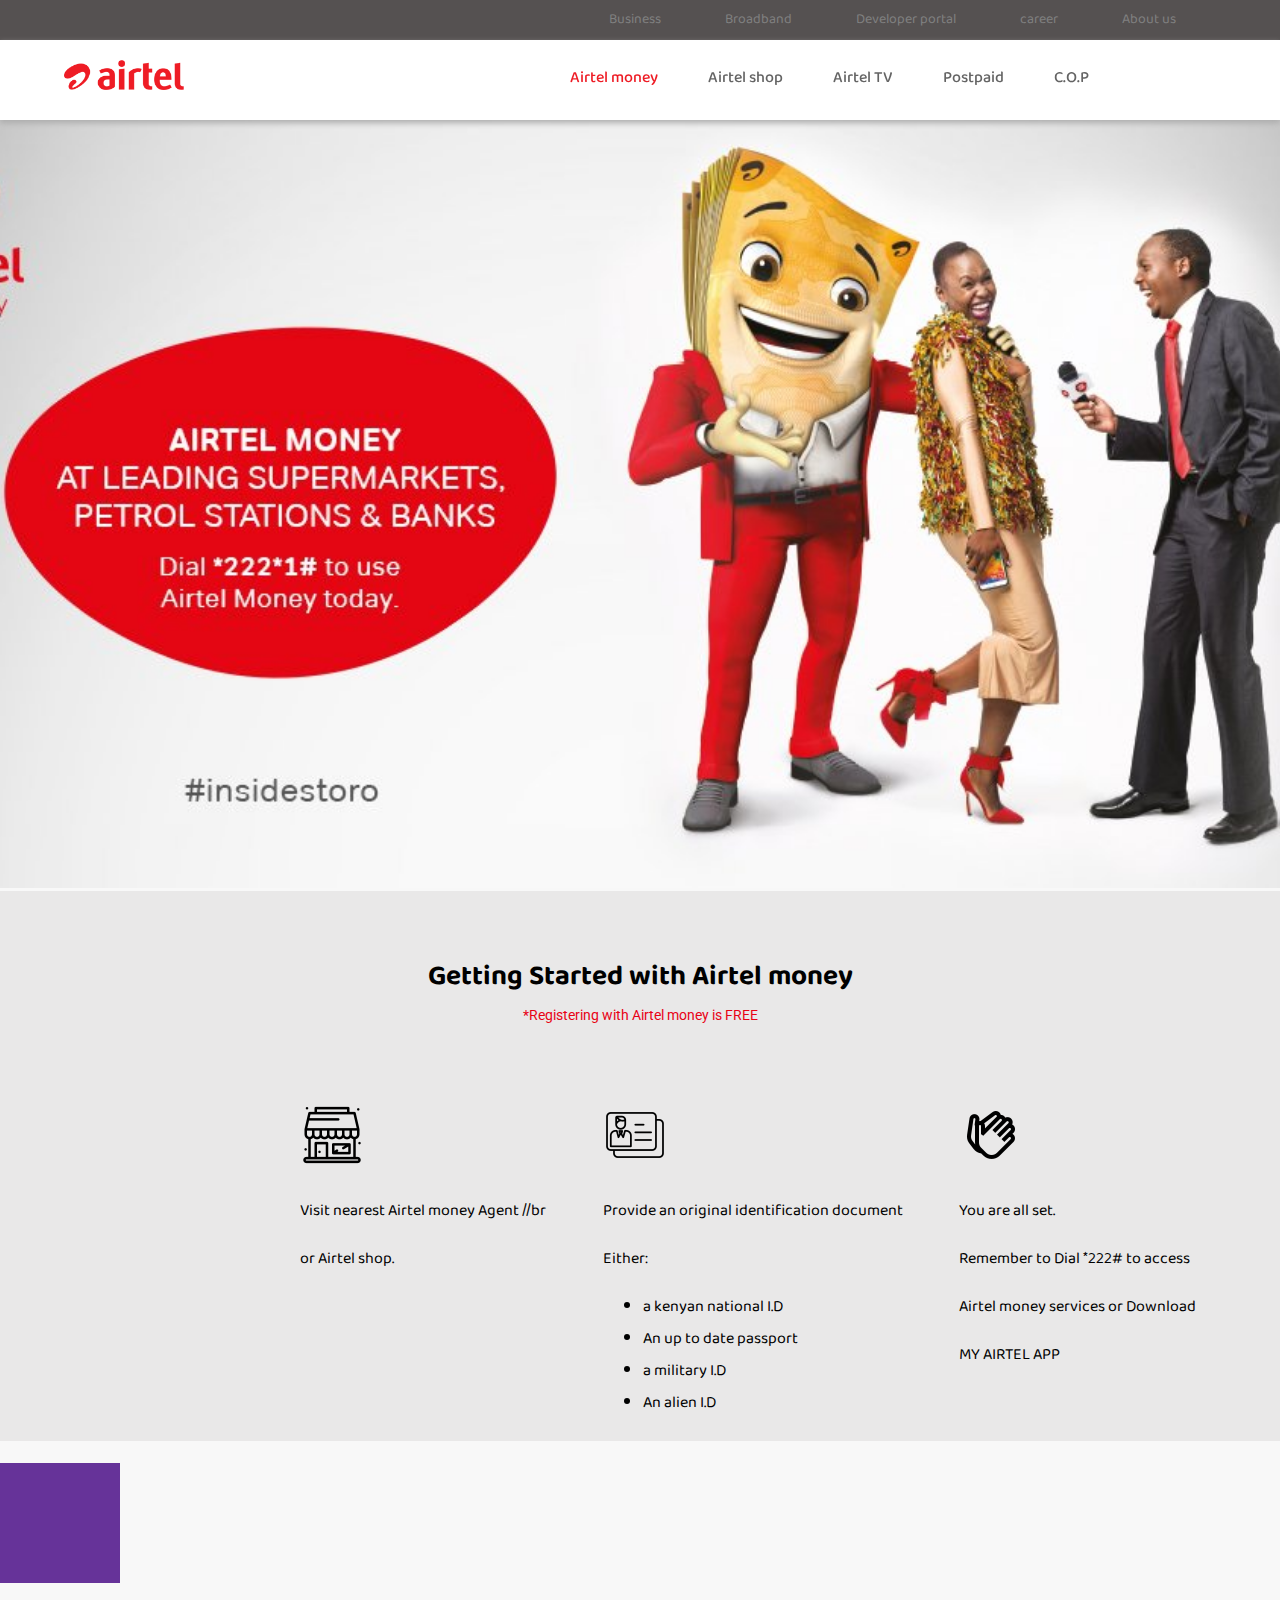
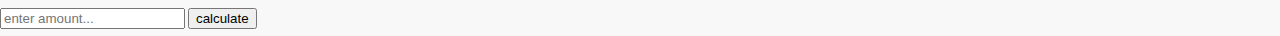
<file: index.html>
<!DOCTYPE html>
<html lang="en">
<head>
    <meta charset="UTF-8">
    <meta http-equiv="X-UA-Compatible" content="IE=edge">
    <meta name="viewport" content="width=device-width, initial-scale=1.0">
    <title>AIRTEL</title>

    <link rel="stylesheet" href="index.css">

    <link rel="preconnect" href="https://fonts.googleapis.com">
    <link rel="preconnect" href="https://fonts.gstatic.com" crossorigin>
    <link href="https://fonts.googleapis.com/css2?family=Baloo+Bhaina+2:wght@400;500;600;700;800&display=swap" rel="stylesheet">
    <link rel="preconnect" href="https://fonts.googleapis.com">
<link rel="preconnect" href="https://fonts.gstatic.com" crossorigin>
<link href="https://fonts.googleapis.com/css2?family=Roboto:ital,wght@0,100;0,300;0,400;1,100;1,300&display=swap" rel="stylesheet">
</head>  
<body>          

    <div class="uppernavigation">
        <ul id="linklist" >
            <li style="text-align: left;"><a href="">About us</a></li>
            <li><a href="">career</a></li>
            <li><a href="">Developer portal</a></li>
            <li><a href="">Broadband</a></li>
            <li><a href="">Business</a></li>
        </ul>
    </div>

    <nav>
        <a href=""><img src="images/airtel-logo.png" alt=""  id="logo"></a>
        <ul id="mainmenu">
            <li><a href="" id="currentpage">Airtel money</a></li>
            <li><a href="">Airtel shop</a></li>
            <li><a href="airteltv.html">Airtel TV</a></li>
            <li><a href="">Postpaid</a></li>
            <li><a href="">C.O.P</a></li>
        </ul>
    </nav>

    <div class="hero-image"></div>
   
   <div class="getting-started">
       <h2><span >Getting Started with Airtel money</span>
           <span style="display: block; font-size: 14px ; color: #e80115; font-family: 'Roboto', sans-serif; font-weight: lighter;">*Registering with Airtel money is FREE</span>

        </h2>

        <div style="display: flex; justify-content: space-between; width: 70%;margin-left: 300px; margin-top: 80px;">
            <div class="step1">
                <img src="icons/store.png" alt="" style="text-align:center;">
                <p>Visit nearest Airtel money Agent //br</p>
                <p>or Airtel shop.</p>
            </div>
            <div class="step2">
                <img src="icons/id card.png" alt="">
                <p>Provide an original identification document</p>
                <p>Either:</p>
                <ul>
                    <li>a kenyan national I.D</li>
                    <li>An up to date passport</li>
                    <li>a military I.D</li>
                    <li>An alien I.D</li>
                </ul>
               
            </div>
            <div class="step3">
                <img src="icons/applause.png" alt="">
                <p>You are all set.</p>
                <P>Remember to Dial *222# to access</P>
                <p>Airtel money services or Download</p>
                <p>MY AIRTEL APP</p>
            </div>
        </div>
   </div>

   <div class="calc-container">
       <div class="calculator">
           <h4 id="answer" style="background: rebeccapurple; width: 120px; height: 120px; color: white;"></h4>
           <input type="text" placeholder="enter amount..." id="amount" value="">
           <button id="answer-button" onclick="function calculate()" >calculate</button>
       </div>
   </div>

   <script src="index.js"></script>
</body>
</html>
</file>
<file: index.css>
body{
    padding: 0%;
    margin: 0%;
    font-family: 'Baloo Bhaina 2', cursive;
    background: #F8F8F8;
    
}
.uppernavigation{
    position: absolute;
    top: 0;
    width: 100%;
    height: 40px;
    background: #555151;
    color:#CFCFCF ;
}

#linklist{
   
    list-style: none;
    margin-right: 40px;
    
    
    
}
#linklist li{
    display: block;
    margin-right: 64px;
    float: right;
    text-align: center;

    -ms-transform: translateY(-35%);
     transform: translateY(-35%);
    
}
#linklist a{
    text-decoration: none;
    display: block;
    color:#808080 ;
    font-size: 14px;
   font-weight: normal;
  


    
}

#linklist a:hover{
    color: aliceblue;
    border-bottom: rgb(28, 164, 173) 1px solid ;
}




nav{
    margin-top: 40px ;
    width: 100%;
    height: 80px;
    top: 0;
    box-shadow: 0px 3px 6px #ACACAC ;
    position: sticky;
    background: rgb(255, 255, 255);
}


#logo{
    width: 120px ;
    height: 30px;
    margin-left: 64px;
    margin-top: 20px;
}

#mainmenu{
   margin-top: -40px;
    list-style: none;
    margin-left: 480px;
    padding-top: -50px;
    
}
#mainmenu li{
     
     text-align: center;
     float: left;
    margin-left: 50px;
    
   
    


}
#mainmenu a{
    display: block;
    text-decoration: none;
    color: #646464;
    font-weight: 500;
    

}



#mainmenu a:hover{
    color: #EE1C25;
    border-bottom: #EE1C25 2px solid;
}

#currentpage:visited{
    border-bottom: #EE1C25 2px solid;
    color: #EE1C25;
    font-size: 44px;
  
}

.hero-image{
    width: 100%;
    height: 768px;
    background-image: url(images/hero2.jpg);
    background-repeat: no-repeat;
    background-size: cover;
    background-position: top;
}

.getting-started{
    width: 100%;
    height: 550px;
    background: rgb(233, 232, 232);
    margin-top: -20px;
    
}

.getting-started h2{
    font-size: 28px;
    text-align: center;
    padding-top: 60px;
    display: block;
}
</file>
